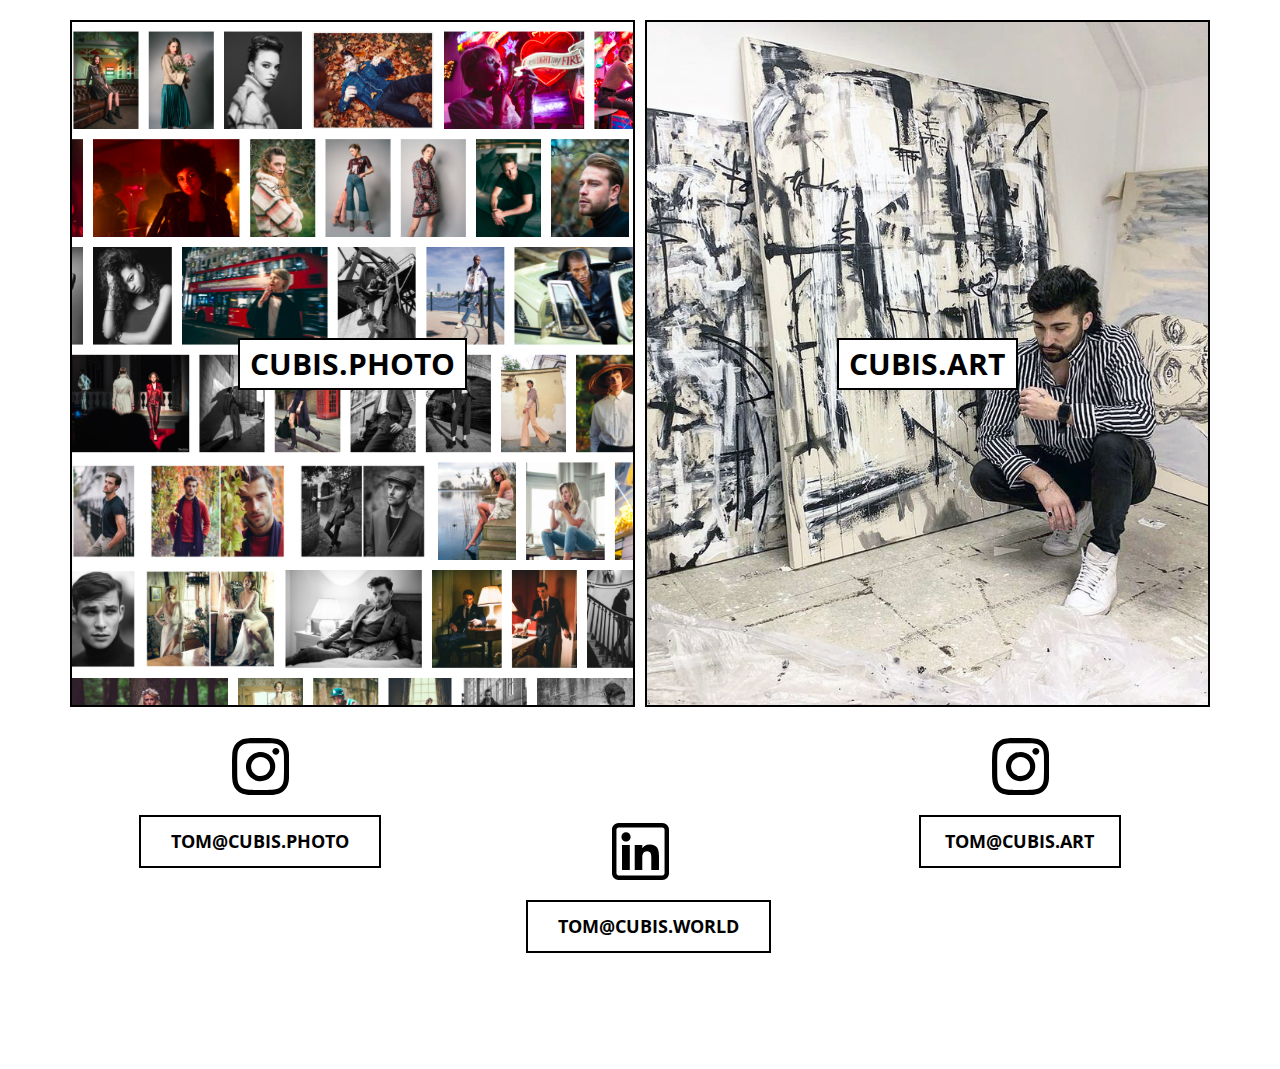
<file: index.html>
<!DOCTYPE html>
<html style="font-size: 16px;">
  <head>
    <meta name="viewport" content="width=device-width, initial-scale=1.0">
    <meta charset="utf-8">
    <meta name="keywords" content="CUBIS.PHOTO, CUBIS.ART">
    <meta name="description" content="">
    <meta name="page_type" content="np-template-header-footer-from-plugin">
    <title>CUBISWORLD</title>
    <link rel="stylesheet" href="nicepage.css" media="screen">
<link rel="stylesheet" href="CUBISWORLD.css" media="screen">
    <script class="u-script" type="text/javascript" src="jquery.js" defer=""></script>
    <script class="u-script" type="text/javascript" src="nicepage.js" defer=""></script>
    <meta name="generator" content="Nicepage 3.14.0, nicepage.com">
    <link id="u-theme-google-font" rel="stylesheet" href="https://fonts.googleapis.com/css?family=Roboto:100,100i,300,300i,400,400i,500,500i,700,700i,900,900i|Open+Sans:300,300i,400,400i,600,600i,700,700i,800,800i">
    
    
    <script type="application/ld+json">{
		"@context": "http://schema.org",
		"@type": "Organization",
		"name": "CUBISWORLD",
		"url": "index.html",
		"sameAs": [
				"http://www.instagram/cubisphoto",
				"http://www.linkedin.com/tomcubis",
				"http://www.instagram.com/cubis.art"
		]
}</script>
    <meta property="og:title" content="CUBISWORLD">
    <meta property="og:type" content="website">
    <meta name="theme-color" content="#478ac9">
    <link rel="canonical" href="index.html">
    <meta property="og:url" content="index.html">
  </head>
  <body data-home-page="CUBISWORLD.html" data-home-page-title="CUBISWORLD" class="u-body"><header class="u-clearfix u-header u-header" id="sec-3375"><div class="u-clearfix u-sheet u-sheet-1"></div></header>
    <section class="u-align-center u-clearfix u-section-1" id="sec-60fd">
      <div class="u-clearfix u-sheet u-valign-middle u-sheet-1">
        <div class="u-clearfix u-expanded-width u-gutter-10 u-layout-wrap u-layout-wrap-1">
          <div class="u-gutter-0 u-layout">
            <div class="u-layout-col">
              <div class="u-size-60">
                <div class="u-layout-row">
                  <div class="u-container-style u-image u-layout-cell u-size-30 u-image-1" data-image-width="1461" data-image-height="1014" data-href="http://www.cubis.photo" data-target="_blank">
                    <div class="u-border-2 u-border-black u-container-layout u-valign-middle u-container-layout-1">
                      <a href="http://www.cubis.photo" class="u-align-center u-border-2 u-border-black u-btn u-button-style u-hover-black u-text-black u-text-hover-white u-white u-btn-1" target="_blank">CUBIS.PHOTO</a>
                    </div>
                  </div>
                  <div class="u-align-left u-container-style u-image u-layout-cell u-size-30 u-image-2" data-image-width="1080" data-image-height="884" data-href="http://www.cubis.art" data-target="_blank">
                    <div class="u-border-2 u-border-black u-container-layout u-valign-middle u-container-layout-2">
                      <a href="http://www.cubis.art" class="u-align-center u-border-2 u-border-black u-btn u-button-style u-hover-black u-text-black u-text-hover-white u-white u-btn-2" target="_blank">CUBIS.ART</a>
                    </div>
                  </div>
                </div>
              </div>
            </div>
          </div>
        </div>
      </div>
    </section>
    
    
    <footer class="u-clearfix u-footer u-white" id="sec-9a20"><div class="u-clearfix u-sheet u-sheet-1">
        <div class="u-clearfix u-expanded-width u-layout-wrap u-layout-wrap-1">
          <div class="u-layout">
            <div class="u-layout-row">
              <div class="u-container-style u-layout-cell u-size-20 u-layout-cell-1">
                <div class="u-container-layout u-valign-top u-container-layout-1">
                  <div class="u-align-left u-social-icons u-spacing-10 u-social-icons-1">
                    <a class="u-social-url" title="instagram" href="http://www.instagram.com/cubisphoto"><span class="u-icon u-icon-circle u-social-icon u-social-instagram u-text-black u-icon-1"><svg class="u-svg-link" preserveAspectRatio="xMidYMin slice" viewBox="0 0 511 511.9" style=""><use xmlns:xlink="http://www.w3.org/1999/xlink" xlink:href="#svg-3463"></use></svg><svg class="u-svg-content" viewBox="0 0 511 511.9" id="svg-3463"><path d="m510.949219 150.5c-1.199219-27.199219-5.597657-45.898438-11.898438-62.101562-6.5-17.199219-16.5-32.597657-29.601562-45.398438-12.800781-13-28.300781-23.101562-45.300781-29.5-16.296876-6.300781-34.898438-10.699219-62.097657-11.898438-27.402343-1.300781-36.101562-1.601562-105.601562-1.601562s-78.199219.300781-105.5 1.5c-27.199219 1.199219-45.898438 5.601562-62.097657 11.898438-17.203124 6.5-32.601562 16.5-45.402343 29.601562-13 12.800781-23.097657 28.300781-29.5 45.300781-6.300781 16.300781-10.699219 34.898438-11.898438 62.097657-1.300781 27.402343-1.601562 36.101562-1.601562 105.601562s.300781 78.199219 1.5 105.5c1.199219 27.199219 5.601562 45.898438 11.902343 62.101562 6.5 17.199219 16.597657 32.597657 29.597657 45.398438 12.800781 13 28.300781 23.101562 45.300781 29.5 16.300781 6.300781 34.898438 10.699219 62.101562 11.898438 27.296876 1.203124 36 1.5 105.5 1.5s78.199219-.296876 105.5-1.5c27.199219-1.199219 45.898438-5.597657 62.097657-11.898438 34.402343-13.300781 61.601562-40.5 74.902343-74.898438 6.296876-16.300781 10.699219-34.902343 11.898438-62.101562 1.199219-27.300781 1.5-36 1.5-105.5s-.101562-78.199219-1.300781-105.5zm-46.097657 209c-1.101562 25-5.300781 38.5-8.800781 47.5-8.601562 22.300781-26.300781 40-48.601562 48.601562-9 3.5-22.597657 7.699219-47.5 8.796876-27 1.203124-35.097657 1.5-103.398438 1.5s-76.5-.296876-103.402343-1.5c-25-1.097657-38.5-5.296876-47.5-8.796876-11.097657-4.101562-21.199219-10.601562-29.398438-19.101562-8.5-8.300781-15-18.300781-19.101562-29.398438-3.5-9-7.699219-22.601562-8.796876-47.5-1.203124-27-1.5-35.101562-1.5-103.402343s.296876-76.5 1.5-103.398438c1.097657-25 5.296876-38.5 8.796876-47.5 4.101562-11.101562 10.601562-21.199219 19.203124-29.402343 8.296876-8.5 18.296876-15 29.398438-19.097657 9-3.5 22.601562-7.699219 47.5-8.800781 27-1.199219 35.101562-1.5 103.398438-1.5 68.402343 0 76.5.300781 103.402343 1.5 25 1.101562 38.5 5.300781 47.5 8.800781 11.097657 4.097657 21.199219 10.597657 29.398438 19.097657 8.5 8.300781 15 18.300781 19.101562 29.402343 3.5 9 7.699219 22.597657 8.800781 47.5 1.199219 27 1.5 35.097657 1.5 103.398438s-.300781 76.300781-1.5 103.300781zm0 0"></path><path d="m256.449219 124.5c-72.597657 0-131.5 58.898438-131.5 131.5s58.902343 131.5 131.5 131.5c72.601562 0 131.5-58.898438 131.5-131.5s-58.898438-131.5-131.5-131.5zm0 216.800781c-47.097657 0-85.300781-38.199219-85.300781-85.300781s38.203124-85.300781 85.300781-85.300781c47.101562 0 85.300781 38.199219 85.300781 85.300781s-38.199219 85.300781-85.300781 85.300781zm0 0"></path><path d="m423.851562 119.300781c0 16.953125-13.746093 30.699219-30.703124 30.699219-16.953126 0-30.699219-13.746094-30.699219-30.699219 0-16.957031 13.746093-30.699219 30.699219-30.699219 16.957031 0 30.703124 13.742188 30.703124 30.699219zm0 0"></path></svg></span>
                    </a>
                  </div>
                  <p class="u-align-center u-large-text u-text u-text-font u-text-variant u-text-1">
                    <a class="u-border-2 u-border-black u-btn u-button-style u-hover-black u-none u-text-black u-text-hover-white u-btn-1" href="mailto:tom@cubis.photo">tom@cubis.photo<br>
                    </a>
                  </p>
                </div>
              </div>
              <div class="u-container-style u-layout-cell u-size-20 u-layout-cell-2">
                <div class="u-container-layout u-valign-middle u-container-layout-2">
                  <div class="u-align-left u-social-icons u-spacing-10 u-social-icons-2">
                    <a class="u-social-url" title="linkedin" target="_blank" href="https://uk.linkedin.com/in/cubis"><span class="u-icon u-icon-circle u-social-icon u-social-linkedin u-text-black u-icon-2"><svg class="u-svg-link" preserveAspectRatio="xMidYMin slice" viewBox="0 0 512 512" style=""><use xmlns:xlink="http://www.w3.org/1999/xlink" xlink:href="#svg-0fdb"></use></svg><svg class="u-svg-content" viewBox="0 0 512 512" id="svg-0fdb"><path d="m160.007812 423h-70v-226h70zm6.984376-298.003906c0-22.628906-18.359376-40.996094-40.976563-40.996094-22.703125 0-41.015625 18.367188-41.015625 40.996094 0 22.636718 18.3125 41.003906 41.015625 41.003906 22.617187 0 40.976563-18.367188 40.976563-41.003906zm255.007812 173.667968c0-60.667968-12.816406-105.664062-83.6875-105.664062-34.054688 0-56.914062 17.03125-66.246094 34.742188h-.066406v-30.742188h-68v226h68v-112.210938c0-29.386718 7.480469-57.855468 43.90625-57.855468 35.929688 0 37.09375 33.605468 37.09375 59.722656v110.34375h69zm90 153.335938v-392c0-33.085938-26.914062-60-60-60h-392c-33.085938 0-60 26.914062-60 60v392c0 33.085938 26.914062 60 60 60h392c33.085938 0 60-26.914062 60-60zm-60-412c11.027344 0 20 8.972656 20 20v392c0 11.027344-8.972656 20-20 20h-392c-11.027344 0-20-8.972656-20-20v-392c0-11.027344 8.972656-20 20-20zm0 0"></path></svg></span>
                    </a>
                  </div>
                  <p class="u-align-center u-large-text u-text u-text-variant u-text-2">
                    <a class="u-border-2 u-border-black u-btn u-button-style u-hover-black u-none u-text-black u-text-hover-white u-btn-2" href="mailto:tom@cubis.world">tom@cubis.world</a>
                  </p>
                </div>
              </div>
              <div class="u-container-style u-layout-cell u-size-20 u-layout-cell-3">
                <div class="u-container-layout u-valign-top u-container-layout-3">
                  <div class="u-align-left u-social-icons u-spacing-10 u-social-icons-3">
                    <a class="u-social-url" title="instagram" href="http://www.instagram.com/cubis.art" target="_blank"><span class="u-icon u-icon-circle u-social-icon u-social-instagram u-text-black u-icon-3"><svg class="u-svg-link" preserveAspectRatio="xMidYMin slice" viewBox="0 0 511 511.9" style=""><use xmlns:xlink="http://www.w3.org/1999/xlink" xlink:href="#svg-50fb"></use></svg><svg class="u-svg-content" viewBox="0 0 511 511.9" id="svg-50fb"><path d="m510.949219 150.5c-1.199219-27.199219-5.597657-45.898438-11.898438-62.101562-6.5-17.199219-16.5-32.597657-29.601562-45.398438-12.800781-13-28.300781-23.101562-45.300781-29.5-16.296876-6.300781-34.898438-10.699219-62.097657-11.898438-27.402343-1.300781-36.101562-1.601562-105.601562-1.601562s-78.199219.300781-105.5 1.5c-27.199219 1.199219-45.898438 5.601562-62.097657 11.898438-17.203124 6.5-32.601562 16.5-45.402343 29.601562-13 12.800781-23.097657 28.300781-29.5 45.300781-6.300781 16.300781-10.699219 34.898438-11.898438 62.097657-1.300781 27.402343-1.601562 36.101562-1.601562 105.601562s.300781 78.199219 1.5 105.5c1.199219 27.199219 5.601562 45.898438 11.902343 62.101562 6.5 17.199219 16.597657 32.597657 29.597657 45.398438 12.800781 13 28.300781 23.101562 45.300781 29.5 16.300781 6.300781 34.898438 10.699219 62.101562 11.898438 27.296876 1.203124 36 1.5 105.5 1.5s78.199219-.296876 105.5-1.5c27.199219-1.199219 45.898438-5.597657 62.097657-11.898438 34.402343-13.300781 61.601562-40.5 74.902343-74.898438 6.296876-16.300781 10.699219-34.902343 11.898438-62.101562 1.199219-27.300781 1.5-36 1.5-105.5s-.101562-78.199219-1.300781-105.5zm-46.097657 209c-1.101562 25-5.300781 38.5-8.800781 47.5-8.601562 22.300781-26.300781 40-48.601562 48.601562-9 3.5-22.597657 7.699219-47.5 8.796876-27 1.203124-35.097657 1.5-103.398438 1.5s-76.5-.296876-103.402343-1.5c-25-1.097657-38.5-5.296876-47.5-8.796876-11.097657-4.101562-21.199219-10.601562-29.398438-19.101562-8.5-8.300781-15-18.300781-19.101562-29.398438-3.5-9-7.699219-22.601562-8.796876-47.5-1.203124-27-1.5-35.101562-1.5-103.402343s.296876-76.5 1.5-103.398438c1.097657-25 5.296876-38.5 8.796876-47.5 4.101562-11.101562 10.601562-21.199219 19.203124-29.402343 8.296876-8.5 18.296876-15 29.398438-19.097657 9-3.5 22.601562-7.699219 47.5-8.800781 27-1.199219 35.101562-1.5 103.398438-1.5 68.402343 0 76.5.300781 103.402343 1.5 25 1.101562 38.5 5.300781 47.5 8.800781 11.097657 4.097657 21.199219 10.597657 29.398438 19.097657 8.5 8.300781 15 18.300781 19.101562 29.402343 3.5 9 7.699219 22.597657 8.800781 47.5 1.199219 27 1.5 35.097657 1.5 103.398438s-.300781 76.300781-1.5 103.300781zm0 0"></path><path d="m256.449219 124.5c-72.597657 0-131.5 58.898438-131.5 131.5s58.902343 131.5 131.5 131.5c72.601562 0 131.5-58.898438 131.5-131.5s-58.898438-131.5-131.5-131.5zm0 216.800781c-47.097657 0-85.300781-38.199219-85.300781-85.300781s38.203124-85.300781 85.300781-85.300781c47.101562 0 85.300781 38.199219 85.300781 85.300781s-38.199219 85.300781-85.300781 85.300781zm0 0"></path><path d="m423.851562 119.300781c0 16.953125-13.746093 30.699219-30.703124 30.699219-16.953126 0-30.699219-13.746094-30.699219-30.699219 0-16.957031 13.746093-30.699219 30.699219-30.699219 16.957031 0 30.703124 13.742188 30.703124 30.699219zm0 0"></path></svg></span>
                    </a>
                  </div>
                  <p class="u-align-center u-large-text u-text u-text-font u-text-variant u-text-3">
                    <a class="u-border-2 u-border-black u-btn u-button-style u-hover-black u-none u-text-black u-text-hover-white u-btn-3" href="mailto:tom@cubis.art">tom@cubis.art</a>
                  </p>
                </div>
              </div>
            </div>
          </div>
        </div>
      </div></footer>
  </body>
</html>
</file>
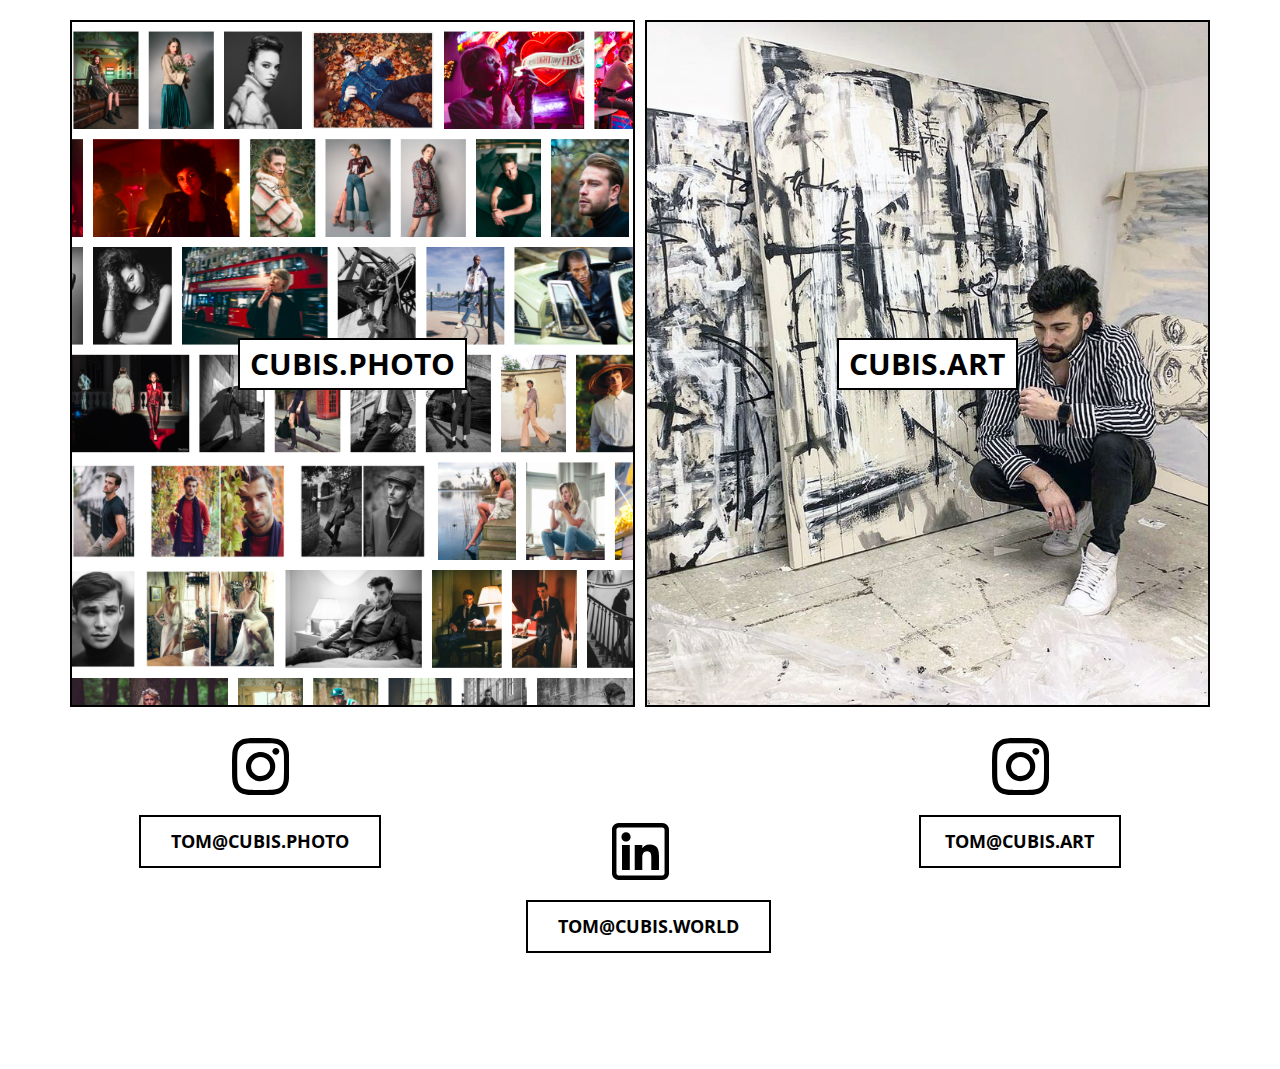
<file: CUBISWORLD.html>
<!DOCTYPE html>
<html style="font-size: 16px;">
  <head>
    <meta name="viewport" content="width=device-width, initial-scale=1.0">
    <meta charset="utf-8">
    <meta name="keywords" content="CUBIS.PHOTO, CUBIS.ART">
    <meta name="description" content="">
    <meta name="page_type" content="np-template-header-footer-from-plugin">
    <title>CUBISWORLD</title>
    <link rel="stylesheet" href="nicepage.css" media="screen">
<link rel="stylesheet" href="CUBISWORLD.css" media="screen">
    <script class="u-script" type="text/javascript" src="jquery.js" defer=""></script>
    <script class="u-script" type="text/javascript" src="nicepage.js" defer=""></script>
    <meta name="generator" content="Nicepage 3.14.0, nicepage.com">
    <link id="u-theme-google-font" rel="stylesheet" href="https://fonts.googleapis.com/css?family=Roboto:100,100i,300,300i,400,400i,500,500i,700,700i,900,900i|Open+Sans:300,300i,400,400i,600,600i,700,700i,800,800i">
    
    
    <script type="application/ld+json">{
		"@context": "http://schema.org",
		"@type": "Organization",
		"name": "CUBISWORLD",
		"url": "index.html",
		"sameAs": [
				"http://www.instagram/cubisphoto",
				"http://www.linkedin.com/tomcubis",
				"http://www.instagram.com/cubis.art"
		]
}</script>
    <meta property="og:title" content="CUBISWORLD">
    <meta property="og:type" content="website">
    <meta name="theme-color" content="#478ac9">
    <link rel="canonical" href="index.html">
    <meta property="og:url" content="index.html">
  </head>
  <body class="u-body"><header class="u-clearfix u-header u-header" id="sec-3375"><div class="u-clearfix u-sheet u-sheet-1"></div></header>
    <section class="u-align-center u-clearfix u-section-1" id="sec-60fd">
      <div class="u-clearfix u-sheet u-valign-middle u-sheet-1">
        <div class="u-clearfix u-expanded-width u-gutter-10 u-layout-wrap u-layout-wrap-1">
          <div class="u-gutter-0 u-layout">
            <div class="u-layout-col">
              <div class="u-size-60">
                <div class="u-layout-row">
                  <div class="u-container-style u-image u-layout-cell u-size-30 u-image-1" data-image-width="1461" data-image-height="1014" data-href="http://www.cubis.photo" data-target="_blank">
                    <div class="u-border-2 u-border-black u-container-layout u-valign-middle u-container-layout-1">
                      <a href="http://www.cubis.photo" class="u-align-center u-border-2 u-border-black u-btn u-button-style u-hover-black u-text-black u-text-hover-white u-white u-btn-1" target="_blank">CUBIS.PHOTO</a>
                    </div>
                  </div>
                  <div class="u-align-left u-container-style u-image u-layout-cell u-size-30 u-image-2" data-image-width="1080" data-image-height="884" data-href="http://www.cubis.art" data-target="_blank">
                    <div class="u-border-2 u-border-black u-container-layout u-valign-middle u-container-layout-2">
                      <a href="http://www.cubis.art" class="u-align-center u-border-2 u-border-black u-btn u-button-style u-hover-black u-text-black u-text-hover-white u-white u-btn-2" target="_blank">CUBIS.ART</a>
                    </div>
                  </div>
                </div>
              </div>
            </div>
          </div>
        </div>
      </div>
    </section>
    
    
    <footer class="u-clearfix u-footer u-white" id="sec-9a20"><div class="u-clearfix u-sheet u-sheet-1">
        <div class="u-clearfix u-expanded-width u-layout-wrap u-layout-wrap-1">
          <div class="u-layout">
            <div class="u-layout-row">
              <div class="u-container-style u-layout-cell u-size-20 u-layout-cell-1">
                <div class="u-container-layout u-valign-top u-container-layout-1">
                  <div class="u-align-left u-social-icons u-spacing-10 u-social-icons-1">
                    <a class="u-social-url" title="instagram" href="http://www.instagram/cubisphoto"><span class="u-icon u-icon-circle u-social-icon u-social-instagram u-text-black u-icon-1"><svg class="u-svg-link" preserveAspectRatio="xMidYMin slice" viewBox="0 0 511 511.9" style=""><use xmlns:xlink="http://www.w3.org/1999/xlink" xlink:href="#svg-3463"></use></svg><svg class="u-svg-content" viewBox="0 0 511 511.9" id="svg-3463"><path d="m510.949219 150.5c-1.199219-27.199219-5.597657-45.898438-11.898438-62.101562-6.5-17.199219-16.5-32.597657-29.601562-45.398438-12.800781-13-28.300781-23.101562-45.300781-29.5-16.296876-6.300781-34.898438-10.699219-62.097657-11.898438-27.402343-1.300781-36.101562-1.601562-105.601562-1.601562s-78.199219.300781-105.5 1.5c-27.199219 1.199219-45.898438 5.601562-62.097657 11.898438-17.203124 6.5-32.601562 16.5-45.402343 29.601562-13 12.800781-23.097657 28.300781-29.5 45.300781-6.300781 16.300781-10.699219 34.898438-11.898438 62.097657-1.300781 27.402343-1.601562 36.101562-1.601562 105.601562s.300781 78.199219 1.5 105.5c1.199219 27.199219 5.601562 45.898438 11.902343 62.101562 6.5 17.199219 16.597657 32.597657 29.597657 45.398438 12.800781 13 28.300781 23.101562 45.300781 29.5 16.300781 6.300781 34.898438 10.699219 62.101562 11.898438 27.296876 1.203124 36 1.5 105.5 1.5s78.199219-.296876 105.5-1.5c27.199219-1.199219 45.898438-5.597657 62.097657-11.898438 34.402343-13.300781 61.601562-40.5 74.902343-74.898438 6.296876-16.300781 10.699219-34.902343 11.898438-62.101562 1.199219-27.300781 1.5-36 1.5-105.5s-.101562-78.199219-1.300781-105.5zm-46.097657 209c-1.101562 25-5.300781 38.5-8.800781 47.5-8.601562 22.300781-26.300781 40-48.601562 48.601562-9 3.5-22.597657 7.699219-47.5 8.796876-27 1.203124-35.097657 1.5-103.398438 1.5s-76.5-.296876-103.402343-1.5c-25-1.097657-38.5-5.296876-47.5-8.796876-11.097657-4.101562-21.199219-10.601562-29.398438-19.101562-8.5-8.300781-15-18.300781-19.101562-29.398438-3.5-9-7.699219-22.601562-8.796876-47.5-1.203124-27-1.5-35.101562-1.5-103.402343s.296876-76.5 1.5-103.398438c1.097657-25 5.296876-38.5 8.796876-47.5 4.101562-11.101562 10.601562-21.199219 19.203124-29.402343 8.296876-8.5 18.296876-15 29.398438-19.097657 9-3.5 22.601562-7.699219 47.5-8.800781 27-1.199219 35.101562-1.5 103.398438-1.5 68.402343 0 76.5.300781 103.402343 1.5 25 1.101562 38.5 5.300781 47.5 8.800781 11.097657 4.097657 21.199219 10.597657 29.398438 19.097657 8.5 8.300781 15 18.300781 19.101562 29.402343 3.5 9 7.699219 22.597657 8.800781 47.5 1.199219 27 1.5 35.097657 1.5 103.398438s-.300781 76.300781-1.5 103.300781zm0 0"></path><path d="m256.449219 124.5c-72.597657 0-131.5 58.898438-131.5 131.5s58.902343 131.5 131.5 131.5c72.601562 0 131.5-58.898438 131.5-131.5s-58.898438-131.5-131.5-131.5zm0 216.800781c-47.097657 0-85.300781-38.199219-85.300781-85.300781s38.203124-85.300781 85.300781-85.300781c47.101562 0 85.300781 38.199219 85.300781 85.300781s-38.199219 85.300781-85.300781 85.300781zm0 0"></path><path d="m423.851562 119.300781c0 16.953125-13.746093 30.699219-30.703124 30.699219-16.953126 0-30.699219-13.746094-30.699219-30.699219 0-16.957031 13.746093-30.699219 30.699219-30.699219 16.957031 0 30.703124 13.742188 30.703124 30.699219zm0 0"></path></svg></span>
                    </a>
                  </div>
                  <p class="u-align-center u-large-text u-text u-text-font u-text-variant u-text-1">
                    <a class="u-border-2 u-border-black u-btn u-button-style u-hover-black u-none u-text-black u-text-hover-white u-btn-1" href="mailto:tom@cubis.photo">tom@cubis.photo<br>
                    </a>
                  </p>
                </div>
              </div>
              <div class="u-container-style u-layout-cell u-size-20 u-layout-cell-2">
                <div class="u-container-layout u-valign-middle u-container-layout-2">
                  <div class="u-align-left u-social-icons u-spacing-10 u-social-icons-2">
                    <a class="u-social-url" title="linkedin" target="_blank" href="http://www.linkedin.com/tomcubis"><span class="u-icon u-icon-circle u-social-icon u-social-linkedin u-text-black u-icon-2"><svg class="u-svg-link" preserveAspectRatio="xMidYMin slice" viewBox="0 0 512 512" style=""><use xmlns:xlink="http://www.w3.org/1999/xlink" xlink:href="#svg-0fdb"></use></svg><svg class="u-svg-content" viewBox="0 0 512 512" id="svg-0fdb"><path d="m160.007812 423h-70v-226h70zm6.984376-298.003906c0-22.628906-18.359376-40.996094-40.976563-40.996094-22.703125 0-41.015625 18.367188-41.015625 40.996094 0 22.636718 18.3125 41.003906 41.015625 41.003906 22.617187 0 40.976563-18.367188 40.976563-41.003906zm255.007812 173.667968c0-60.667968-12.816406-105.664062-83.6875-105.664062-34.054688 0-56.914062 17.03125-66.246094 34.742188h-.066406v-30.742188h-68v226h68v-112.210938c0-29.386718 7.480469-57.855468 43.90625-57.855468 35.929688 0 37.09375 33.605468 37.09375 59.722656v110.34375h69zm90 153.335938v-392c0-33.085938-26.914062-60-60-60h-392c-33.085938 0-60 26.914062-60 60v392c0 33.085938 26.914062 60 60 60h392c33.085938 0 60-26.914062 60-60zm-60-412c11.027344 0 20 8.972656 20 20v392c0 11.027344-8.972656 20-20 20h-392c-11.027344 0-20-8.972656-20-20v-392c0-11.027344 8.972656-20 20-20zm0 0"></path></svg></span>
                    </a>
                  </div>
                  <p class="u-align-center u-large-text u-text u-text-variant u-text-2">
                    <a class="u-border-2 u-border-black u-btn u-button-style u-hover-black u-none u-text-black u-text-hover-white u-btn-2" href="mailto:tom@cubis.world">tom@cubis.world</a>
                  </p>
                </div>
              </div>
              <div class="u-container-style u-layout-cell u-size-20 u-layout-cell-3">
                <div class="u-container-layout u-valign-top u-container-layout-3">
                  <div class="u-align-left u-social-icons u-spacing-10 u-social-icons-3">
                    <a class="u-social-url" title="instagram" href="http://www.instagram.com/cubis.art" target="_blank"><span class="u-icon u-icon-circle u-social-icon u-social-instagram u-text-black u-icon-3"><svg class="u-svg-link" preserveAspectRatio="xMidYMin slice" viewBox="0 0 511 511.9" style=""><use xmlns:xlink="http://www.w3.org/1999/xlink" xlink:href="#svg-50fb"></use></svg><svg class="u-svg-content" viewBox="0 0 511 511.9" id="svg-50fb"><path d="m510.949219 150.5c-1.199219-27.199219-5.597657-45.898438-11.898438-62.101562-6.5-17.199219-16.5-32.597657-29.601562-45.398438-12.800781-13-28.300781-23.101562-45.300781-29.5-16.296876-6.300781-34.898438-10.699219-62.097657-11.898438-27.402343-1.300781-36.101562-1.601562-105.601562-1.601562s-78.199219.300781-105.5 1.5c-27.199219 1.199219-45.898438 5.601562-62.097657 11.898438-17.203124 6.5-32.601562 16.5-45.402343 29.601562-13 12.800781-23.097657 28.300781-29.5 45.300781-6.300781 16.300781-10.699219 34.898438-11.898438 62.097657-1.300781 27.402343-1.601562 36.101562-1.601562 105.601562s.300781 78.199219 1.5 105.5c1.199219 27.199219 5.601562 45.898438 11.902343 62.101562 6.5 17.199219 16.597657 32.597657 29.597657 45.398438 12.800781 13 28.300781 23.101562 45.300781 29.5 16.300781 6.300781 34.898438 10.699219 62.101562 11.898438 27.296876 1.203124 36 1.5 105.5 1.5s78.199219-.296876 105.5-1.5c27.199219-1.199219 45.898438-5.597657 62.097657-11.898438 34.402343-13.300781 61.601562-40.5 74.902343-74.898438 6.296876-16.300781 10.699219-34.902343 11.898438-62.101562 1.199219-27.300781 1.5-36 1.5-105.5s-.101562-78.199219-1.300781-105.5zm-46.097657 209c-1.101562 25-5.300781 38.5-8.800781 47.5-8.601562 22.300781-26.300781 40-48.601562 48.601562-9 3.5-22.597657 7.699219-47.5 8.796876-27 1.203124-35.097657 1.5-103.398438 1.5s-76.5-.296876-103.402343-1.5c-25-1.097657-38.5-5.296876-47.5-8.796876-11.097657-4.101562-21.199219-10.601562-29.398438-19.101562-8.5-8.300781-15-18.300781-19.101562-29.398438-3.5-9-7.699219-22.601562-8.796876-47.5-1.203124-27-1.5-35.101562-1.5-103.402343s.296876-76.5 1.5-103.398438c1.097657-25 5.296876-38.5 8.796876-47.5 4.101562-11.101562 10.601562-21.199219 19.203124-29.402343 8.296876-8.5 18.296876-15 29.398438-19.097657 9-3.5 22.601562-7.699219 47.5-8.800781 27-1.199219 35.101562-1.5 103.398438-1.5 68.402343 0 76.5.300781 103.402343 1.5 25 1.101562 38.5 5.300781 47.5 8.800781 11.097657 4.097657 21.199219 10.597657 29.398438 19.097657 8.5 8.300781 15 18.300781 19.101562 29.402343 3.5 9 7.699219 22.597657 8.800781 47.5 1.199219 27 1.5 35.097657 1.5 103.398438s-.300781 76.300781-1.5 103.300781zm0 0"></path><path d="m256.449219 124.5c-72.597657 0-131.5 58.898438-131.5 131.5s58.902343 131.5 131.5 131.5c72.601562 0 131.5-58.898438 131.5-131.5s-58.898438-131.5-131.5-131.5zm0 216.800781c-47.097657 0-85.300781-38.199219-85.300781-85.300781s38.203124-85.300781 85.300781-85.300781c47.101562 0 85.300781 38.199219 85.300781 85.300781s-38.199219 85.300781-85.300781 85.300781zm0 0"></path><path d="m423.851562 119.300781c0 16.953125-13.746093 30.699219-30.703124 30.699219-16.953126 0-30.699219-13.746094-30.699219-30.699219 0-16.957031 13.746093-30.699219 30.699219-30.699219 16.957031 0 30.703124 13.742188 30.703124 30.699219zm0 0"></path></svg></span>
                    </a>
                  </div>
                  <p class="u-align-center u-large-text u-text u-text-font u-text-variant u-text-3">
                    <a class="u-border-2 u-border-black u-btn u-button-style u-hover-black u-none u-text-black u-text-hover-white u-btn-3" href="mailto:tom@cubis.art">tom@cubis.art</a>
                  </p>
                </div>
              </div>
            </div>
          </div>
        </div>
      </div></footer>
  </body>
</html>
</file>
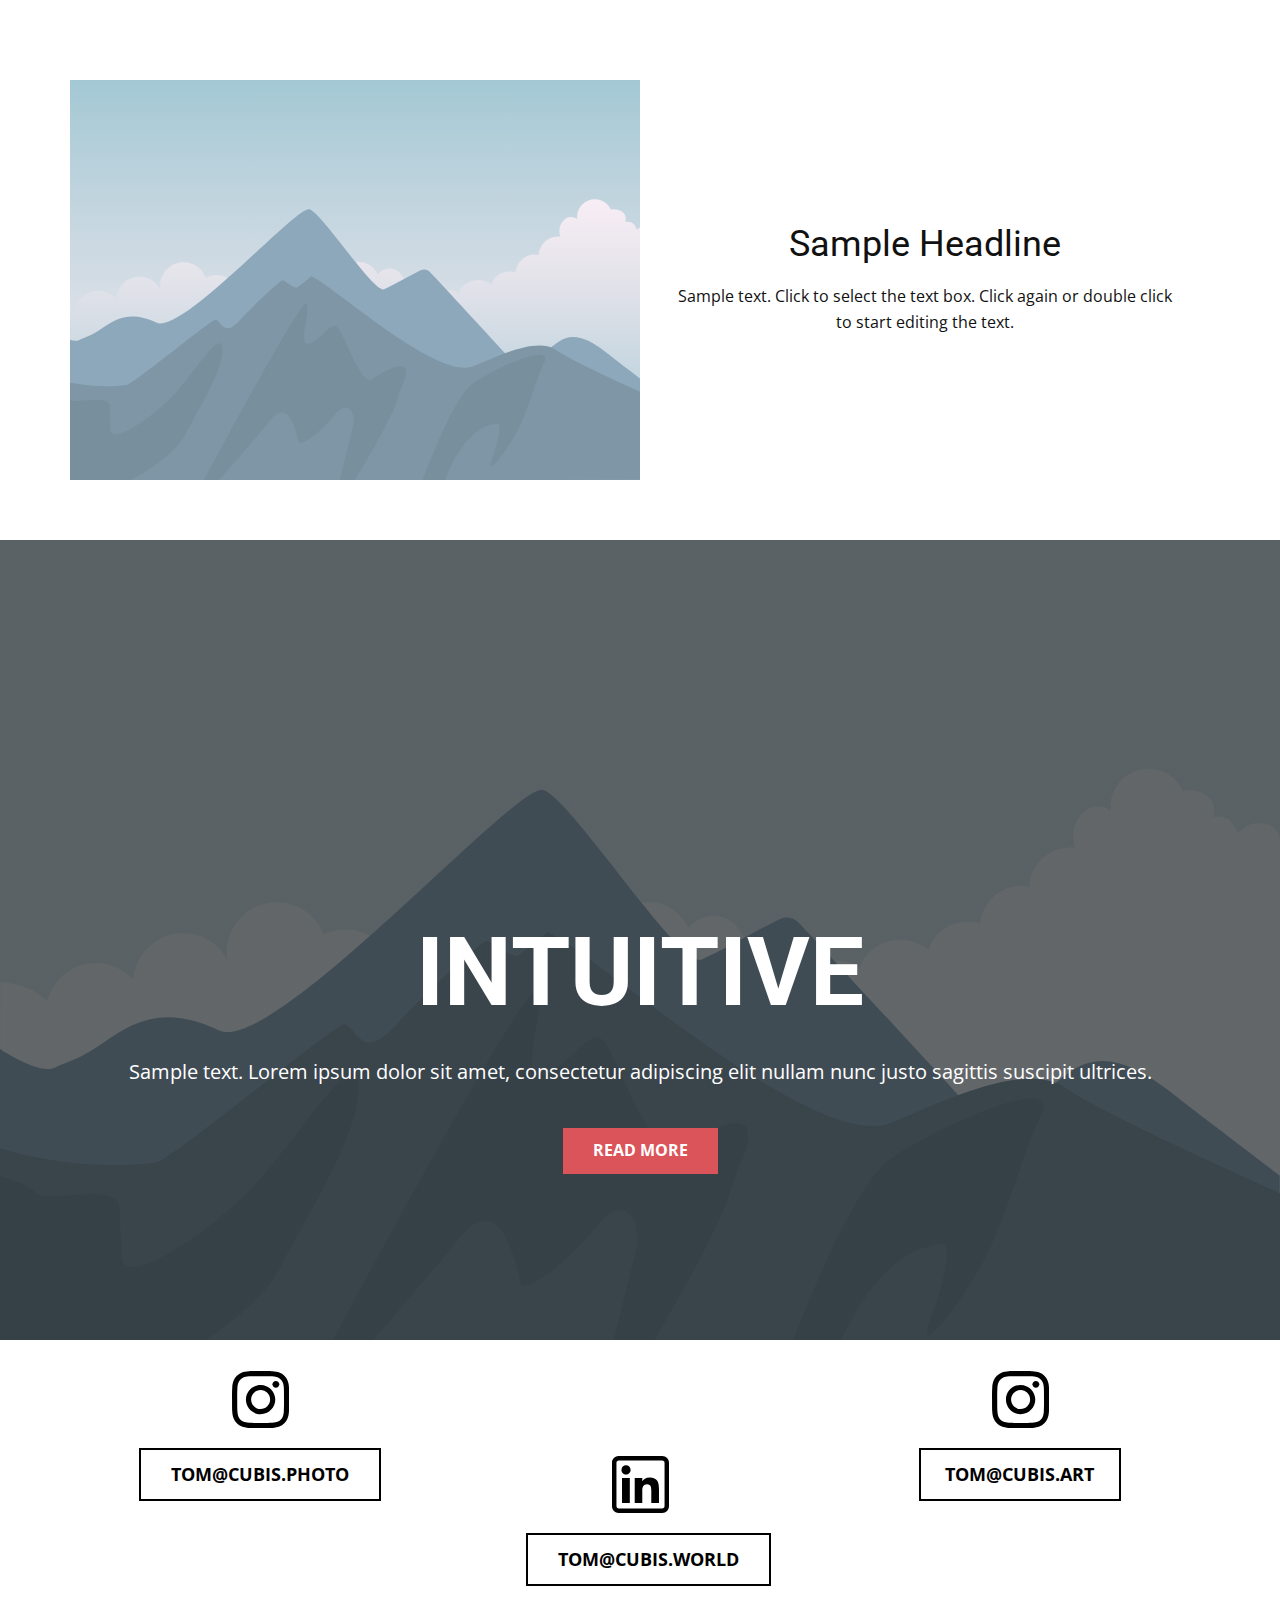
<file: Page-1.html>
<!DOCTYPE html>
<html style="font-size: 16px;">
  <head>
    <meta name="viewport" content="width=device-width, initial-scale=1.0">
    <meta charset="utf-8">
    <meta name="keywords" content="INTUITIVE">
    <meta name="description" content="">
    <meta name="page_type" content="np-template-header-footer-from-plugin">
    <title>Page 1</title>
    <link rel="stylesheet" href="nicepage.css" media="screen">
<link rel="stylesheet" href="Page-1.css" media="screen">
    <script class="u-script" type="text/javascript" src="jquery.js" defer=""></script>
    <script class="u-script" type="text/javascript" src="nicepage.js" defer=""></script>
    <meta name="generator" content="Nicepage 3.14.0, nicepage.com">
    <link id="u-theme-google-font" rel="stylesheet" href="https://fonts.googleapis.com/css?family=Roboto:100,100i,300,300i,400,400i,500,500i,700,700i,900,900i|Open+Sans:300,300i,400,400i,600,600i,700,700i,800,800i">
    
    
    
    <script type="application/ld+json">{
		"@context": "http://schema.org",
		"@type": "Organization",
		"name": "CUBISWORLD",
		"url": "index.html",
		"sameAs": [
				"http://www.instagram/cubisphoto",
				"http://www.linkedin.com/tomcubis",
				"http://www.instagram.com/cubis.art"
		]
}</script>
    <meta property="og:title" content="Page 1">
    <meta property="og:type" content="website">
    <meta name="theme-color" content="#478ac9">
    <link rel="canonical" href="index.html">
    <meta property="og:url" content="index.html">
  </head>
  <body class="u-body"><header class="u-clearfix u-header u-header" id="sec-3375"><div class="u-clearfix u-sheet u-sheet-1"></div></header>
    <section class="u-clearfix u-section-1" id="sec-c1a2">
      <div class="u-clearfix u-sheet u-sheet-1">
        <div class="u-clearfix u-expanded-width u-layout-wrap u-layout-wrap-1">
          <div class="u-layout">
            <div class="u-layout-row">
              <div class="u-container-style u-image u-layout-cell u-size-30 u-image-1" data-image-width="400" data-image-height="265">
                <div class="u-container-layout u-container-layout-1"></div>
              </div>
              <div class="u-align-center u-container-style u-layout-cell u-size-30 u-layout-cell-2">
                <div class="u-container-layout u-valign-middle u-container-layout-2">
                  <h2 class="u-text u-text-default u-text-1">Sample Headline</h2>
                  <p class="u-text u-text-default u-text-2">Sample text. Click to select the text box. Click again or double click to start editing the text.</p>
                </div>
              </div>
            </div>
          </div>
        </div>
      </div>
    </section>
    <section class="u-align-center u-clearfix u-image u-shading u-section-2" src="" data-image-width="256" data-image-height="256" id="sec-3a16">
      <div class="u-clearfix u-sheet u-valign-middle u-sheet-1">
        <h1 class="u-text u-title u-text-1">INTUITIVE</h1>
        <p class="u-large-text u-text u-text-variant u-text-2">Sample text. Lorem ipsum dolor sit amet, consectetur adipiscing elit nullam nunc justo sagittis suscipit ultrices.</p>
        <a href="#" class="u-btn u-button-style u-palette-2-base u-btn-1">Read More</a>
      </div>
    </section>
    
    
    <footer class="u-clearfix u-footer u-white" id="sec-9a20"><div class="u-clearfix u-sheet u-sheet-1">
        <div class="u-clearfix u-expanded-width u-layout-wrap u-layout-wrap-1">
          <div class="u-layout">
            <div class="u-layout-row">
              <div class="u-container-style u-layout-cell u-size-20 u-layout-cell-1">
                <div class="u-container-layout u-valign-top u-container-layout-1">
                  <div class="u-align-left u-social-icons u-spacing-10 u-social-icons-1">
                    <a class="u-social-url" title="instagram" href="http://www.instagram/cubisphoto"><span class="u-icon u-icon-circle u-social-icon u-social-instagram u-text-black u-icon-1"><svg class="u-svg-link" preserveAspectRatio="xMidYMin slice" viewBox="0 0 511 511.9" style=""><use xmlns:xlink="http://www.w3.org/1999/xlink" xlink:href="#svg-3463"></use></svg><svg class="u-svg-content" viewBox="0 0 511 511.9" id="svg-3463"><path d="m510.949219 150.5c-1.199219-27.199219-5.597657-45.898438-11.898438-62.101562-6.5-17.199219-16.5-32.597657-29.601562-45.398438-12.800781-13-28.300781-23.101562-45.300781-29.5-16.296876-6.300781-34.898438-10.699219-62.097657-11.898438-27.402343-1.300781-36.101562-1.601562-105.601562-1.601562s-78.199219.300781-105.5 1.5c-27.199219 1.199219-45.898438 5.601562-62.097657 11.898438-17.203124 6.5-32.601562 16.5-45.402343 29.601562-13 12.800781-23.097657 28.300781-29.5 45.300781-6.300781 16.300781-10.699219 34.898438-11.898438 62.097657-1.300781 27.402343-1.601562 36.101562-1.601562 105.601562s.300781 78.199219 1.5 105.5c1.199219 27.199219 5.601562 45.898438 11.902343 62.101562 6.5 17.199219 16.597657 32.597657 29.597657 45.398438 12.800781 13 28.300781 23.101562 45.300781 29.5 16.300781 6.300781 34.898438 10.699219 62.101562 11.898438 27.296876 1.203124 36 1.5 105.5 1.5s78.199219-.296876 105.5-1.5c27.199219-1.199219 45.898438-5.597657 62.097657-11.898438 34.402343-13.300781 61.601562-40.5 74.902343-74.898438 6.296876-16.300781 10.699219-34.902343 11.898438-62.101562 1.199219-27.300781 1.5-36 1.5-105.5s-.101562-78.199219-1.300781-105.5zm-46.097657 209c-1.101562 25-5.300781 38.5-8.800781 47.5-8.601562 22.300781-26.300781 40-48.601562 48.601562-9 3.5-22.597657 7.699219-47.5 8.796876-27 1.203124-35.097657 1.5-103.398438 1.5s-76.5-.296876-103.402343-1.5c-25-1.097657-38.5-5.296876-47.5-8.796876-11.097657-4.101562-21.199219-10.601562-29.398438-19.101562-8.5-8.300781-15-18.300781-19.101562-29.398438-3.5-9-7.699219-22.601562-8.796876-47.5-1.203124-27-1.5-35.101562-1.5-103.402343s.296876-76.5 1.5-103.398438c1.097657-25 5.296876-38.5 8.796876-47.5 4.101562-11.101562 10.601562-21.199219 19.203124-29.402343 8.296876-8.5 18.296876-15 29.398438-19.097657 9-3.5 22.601562-7.699219 47.5-8.800781 27-1.199219 35.101562-1.5 103.398438-1.5 68.402343 0 76.5.300781 103.402343 1.5 25 1.101562 38.5 5.300781 47.5 8.800781 11.097657 4.097657 21.199219 10.597657 29.398438 19.097657 8.5 8.300781 15 18.300781 19.101562 29.402343 3.5 9 7.699219 22.597657 8.800781 47.5 1.199219 27 1.5 35.097657 1.5 103.398438s-.300781 76.300781-1.5 103.300781zm0 0"></path><path d="m256.449219 124.5c-72.597657 0-131.5 58.898438-131.5 131.5s58.902343 131.5 131.5 131.5c72.601562 0 131.5-58.898438 131.5-131.5s-58.898438-131.5-131.5-131.5zm0 216.800781c-47.097657 0-85.300781-38.199219-85.300781-85.300781s38.203124-85.300781 85.300781-85.300781c47.101562 0 85.300781 38.199219 85.300781 85.300781s-38.199219 85.300781-85.300781 85.300781zm0 0"></path><path d="m423.851562 119.300781c0 16.953125-13.746093 30.699219-30.703124 30.699219-16.953126 0-30.699219-13.746094-30.699219-30.699219 0-16.957031 13.746093-30.699219 30.699219-30.699219 16.957031 0 30.703124 13.742188 30.703124 30.699219zm0 0"></path></svg></span>
                    </a>
                  </div>
                  <p class="u-align-center u-large-text u-text u-text-font u-text-variant u-text-1">
                    <a class="u-border-2 u-border-black u-btn u-button-style u-hover-black u-none u-text-black u-text-hover-white u-btn-1" href="mailto:tom@cubis.photo">tom@cubis.photo<br>
                    </a>
                  </p>
                </div>
              </div>
              <div class="u-container-style u-layout-cell u-size-20 u-layout-cell-2">
                <div class="u-container-layout u-valign-middle u-container-layout-2">
                  <div class="u-align-left u-social-icons u-spacing-10 u-social-icons-2">
                    <a class="u-social-url" title="linkedin" target="_blank" href="http://www.linkedin.com/tomcubis"><span class="u-icon u-icon-circle u-social-icon u-social-linkedin u-text-black u-icon-2"><svg class="u-svg-link" preserveAspectRatio="xMidYMin slice" viewBox="0 0 512 512" style=""><use xmlns:xlink="http://www.w3.org/1999/xlink" xlink:href="#svg-0fdb"></use></svg><svg class="u-svg-content" viewBox="0 0 512 512" id="svg-0fdb"><path d="m160.007812 423h-70v-226h70zm6.984376-298.003906c0-22.628906-18.359376-40.996094-40.976563-40.996094-22.703125 0-41.015625 18.367188-41.015625 40.996094 0 22.636718 18.3125 41.003906 41.015625 41.003906 22.617187 0 40.976563-18.367188 40.976563-41.003906zm255.007812 173.667968c0-60.667968-12.816406-105.664062-83.6875-105.664062-34.054688 0-56.914062 17.03125-66.246094 34.742188h-.066406v-30.742188h-68v226h68v-112.210938c0-29.386718 7.480469-57.855468 43.90625-57.855468 35.929688 0 37.09375 33.605468 37.09375 59.722656v110.34375h69zm90 153.335938v-392c0-33.085938-26.914062-60-60-60h-392c-33.085938 0-60 26.914062-60 60v392c0 33.085938 26.914062 60 60 60h392c33.085938 0 60-26.914062 60-60zm-60-412c11.027344 0 20 8.972656 20 20v392c0 11.027344-8.972656 20-20 20h-392c-11.027344 0-20-8.972656-20-20v-392c0-11.027344 8.972656-20 20-20zm0 0"></path></svg></span>
                    </a>
                  </div>
                  <p class="u-align-center u-large-text u-text u-text-variant u-text-2">
                    <a class="u-border-2 u-border-black u-btn u-button-style u-hover-black u-none u-text-black u-text-hover-white u-btn-2" href="mailto:tom@cubis.world">tom@cubis.world</a>
                  </p>
                </div>
              </div>
              <div class="u-container-style u-layout-cell u-size-20 u-layout-cell-3">
                <div class="u-container-layout u-valign-top u-container-layout-3">
                  <div class="u-align-left u-social-icons u-spacing-10 u-social-icons-3">
                    <a class="u-social-url" title="instagram" href="http://www.instagram.com/cubis.art" target="_blank"><span class="u-icon u-icon-circle u-social-icon u-social-instagram u-text-black u-icon-3"><svg class="u-svg-link" preserveAspectRatio="xMidYMin slice" viewBox="0 0 511 511.9" style=""><use xmlns:xlink="http://www.w3.org/1999/xlink" xlink:href="#svg-50fb"></use></svg><svg class="u-svg-content" viewBox="0 0 511 511.9" id="svg-50fb"><path d="m510.949219 150.5c-1.199219-27.199219-5.597657-45.898438-11.898438-62.101562-6.5-17.199219-16.5-32.597657-29.601562-45.398438-12.800781-13-28.300781-23.101562-45.300781-29.5-16.296876-6.300781-34.898438-10.699219-62.097657-11.898438-27.402343-1.300781-36.101562-1.601562-105.601562-1.601562s-78.199219.300781-105.5 1.5c-27.199219 1.199219-45.898438 5.601562-62.097657 11.898438-17.203124 6.5-32.601562 16.5-45.402343 29.601562-13 12.800781-23.097657 28.300781-29.5 45.300781-6.300781 16.300781-10.699219 34.898438-11.898438 62.097657-1.300781 27.402343-1.601562 36.101562-1.601562 105.601562s.300781 78.199219 1.5 105.5c1.199219 27.199219 5.601562 45.898438 11.902343 62.101562 6.5 17.199219 16.597657 32.597657 29.597657 45.398438 12.800781 13 28.300781 23.101562 45.300781 29.5 16.300781 6.300781 34.898438 10.699219 62.101562 11.898438 27.296876 1.203124 36 1.5 105.5 1.5s78.199219-.296876 105.5-1.5c27.199219-1.199219 45.898438-5.597657 62.097657-11.898438 34.402343-13.300781 61.601562-40.5 74.902343-74.898438 6.296876-16.300781 10.699219-34.902343 11.898438-62.101562 1.199219-27.300781 1.5-36 1.5-105.5s-.101562-78.199219-1.300781-105.5zm-46.097657 209c-1.101562 25-5.300781 38.5-8.800781 47.5-8.601562 22.300781-26.300781 40-48.601562 48.601562-9 3.5-22.597657 7.699219-47.5 8.796876-27 1.203124-35.097657 1.5-103.398438 1.5s-76.5-.296876-103.402343-1.5c-25-1.097657-38.5-5.296876-47.5-8.796876-11.097657-4.101562-21.199219-10.601562-29.398438-19.101562-8.5-8.300781-15-18.300781-19.101562-29.398438-3.5-9-7.699219-22.601562-8.796876-47.5-1.203124-27-1.5-35.101562-1.5-103.402343s.296876-76.5 1.5-103.398438c1.097657-25 5.296876-38.5 8.796876-47.5 4.101562-11.101562 10.601562-21.199219 19.203124-29.402343 8.296876-8.5 18.296876-15 29.398438-19.097657 9-3.5 22.601562-7.699219 47.5-8.800781 27-1.199219 35.101562-1.5 103.398438-1.5 68.402343 0 76.5.300781 103.402343 1.5 25 1.101562 38.5 5.300781 47.5 8.800781 11.097657 4.097657 21.199219 10.597657 29.398438 19.097657 8.5 8.300781 15 18.300781 19.101562 29.402343 3.5 9 7.699219 22.597657 8.800781 47.5 1.199219 27 1.5 35.097657 1.5 103.398438s-.300781 76.300781-1.5 103.300781zm0 0"></path><path d="m256.449219 124.5c-72.597657 0-131.5 58.898438-131.5 131.5s58.902343 131.5 131.5 131.5c72.601562 0 131.5-58.898438 131.5-131.5s-58.898438-131.5-131.5-131.5zm0 216.800781c-47.097657 0-85.300781-38.199219-85.300781-85.300781s38.203124-85.300781 85.300781-85.300781c47.101562 0 85.300781 38.199219 85.300781 85.300781s-38.199219 85.300781-85.300781 85.300781zm0 0"></path><path d="m423.851562 119.300781c0 16.953125-13.746093 30.699219-30.703124 30.699219-16.953126 0-30.699219-13.746094-30.699219-30.699219 0-16.957031 13.746093-30.699219 30.699219-30.699219 16.957031 0 30.703124 13.742188 30.703124 30.699219zm0 0"></path></svg></span>
                    </a>
                  </div>
                  <p class="u-align-center u-large-text u-text u-text-font u-text-variant u-text-3">
                    <a class="u-border-2 u-border-black u-btn u-button-style u-hover-black u-none u-text-black u-text-hover-white u-btn-3" href="mailto:tom@cubis.art">tom@cubis.art</a>
                  </p>
                </div>
              </div>
            </div>
          </div>
        </div>
      </div></footer>
  </body>
</html>
</file>
